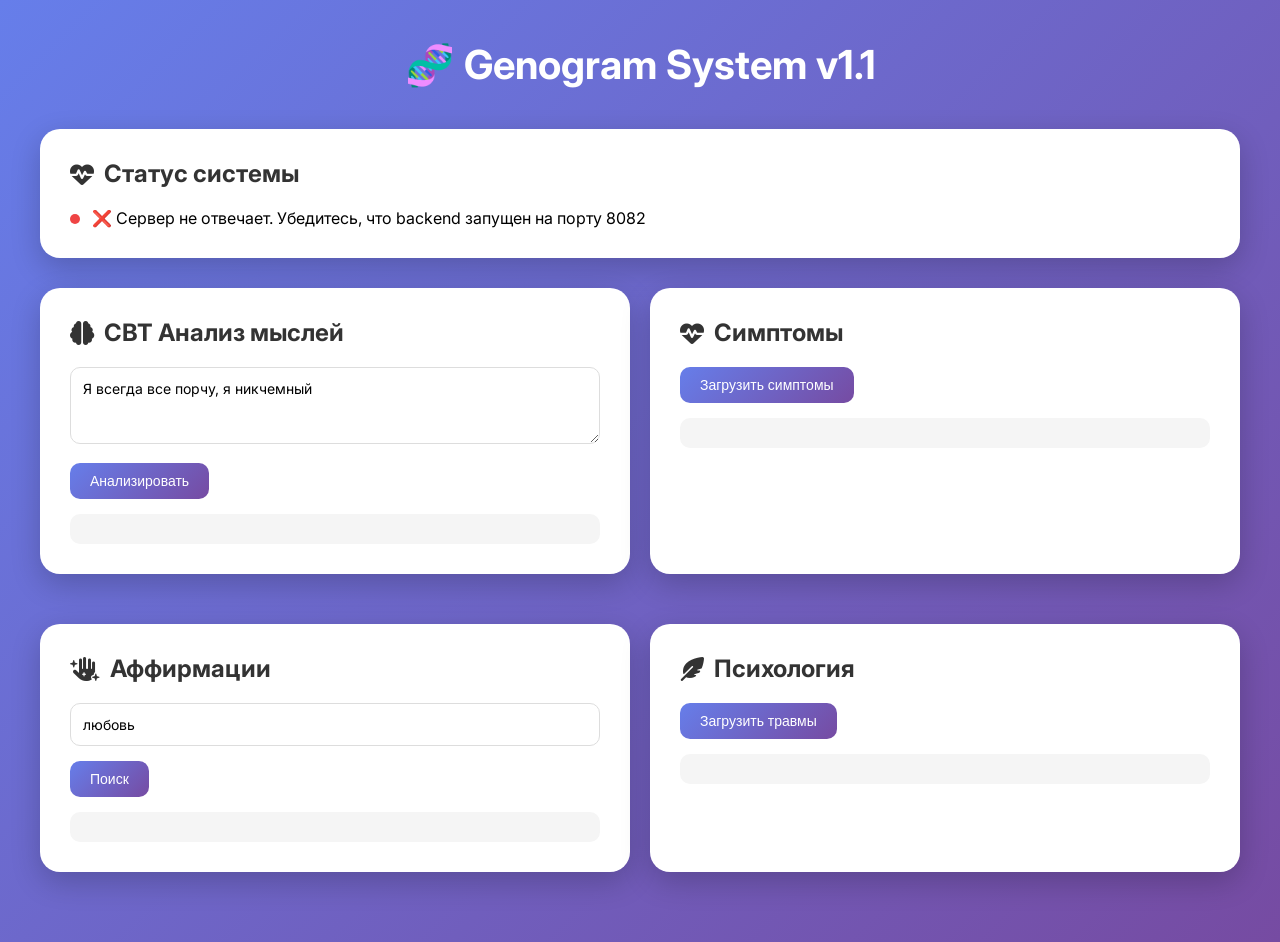
<file: frontend/index.html>
<!DOCTYPE html>
<html lang="ru">
<head>
    <meta charset="UTF-8">
    <meta name="viewport" content="width=device-width, initial-scale=1.0">
    <title>Genogram System v1.1</title>
    <link href="https://fonts.googleapis.com/css2?family=Inter:wght@300;400;500;600;700&display=swap" rel="stylesheet">
    <link rel="stylesheet" href="https://cdnjs.cloudflare.com/ajax/libs/font-awesome/6.4.0/css/all.min.css">
    <style>
        * { margin: 0; padding: 0; box-sizing: border-box; }
        body {
            font-family: 'Inter', sans-serif;
            background: linear-gradient(135deg, #667eea 0%, #764ba2 100%);
            min-height: 100vh;
            padding: 40px;
        }
        .container {
            max-width: 1200px;
            margin: 0 auto;
        }
        h1 {
            color: white;
            text-align: center;
            margin-bottom: 40px;
            font-size: 2.5rem;
        }
        .card {
            background: white;
            border-radius: 20px;
            padding: 30px;
            margin-bottom: 30px;
            box-shadow: 0 10px 30px rgba(0,0,0,0.2);
        }
        .card h2 {
            color: #333;
            margin-bottom: 20px;
            display: flex;
            align-items: center;
            gap: 10px;
        }
        textarea, input {
            width: 100%;
            padding: 12px;
            border: 1px solid #ddd;
            border-radius: 10px;
            font-family: inherit;
            font-size: 14px;
            margin-bottom: 15px;
        }
        button {
            background: linear-gradient(135deg, #667eea, #764ba2);
            color: white;
            border: none;
            padding: 10px 20px;
            border-radius: 10px;
            cursor: pointer;
            font-size: 14px;
            margin-right: 10px;
        }
        button:hover {
            transform: translateY(-2px);
            box-shadow: 0 5px 15px rgba(0,0,0,0.2);
        }
        pre {
            background: #f5f5f5;
            padding: 15px;
            border-radius: 10px;
            overflow-x: auto;
            font-size: 12px;
            margin-top: 15px;
        }
        .status {
            display: inline-block;
            width: 10px;
            height: 10px;
            border-radius: 50%;
            margin-right: 8px;
        }
        .status.online { background: #10b981; }
        .status.offline { background: #ef4444; }
        .badge {
            background: #667eea;
            color: white;
            padding: 4px 8px;
            border-radius: 20px;
            font-size: 12px;
        }
        .grid {
            display: grid;
            grid-template-columns: repeat(2, 1fr);
            gap: 20px;
        }
        @media (max-width: 768px) {
            .grid { grid-template-columns: 1fr; }
            body { padding: 20px; }
        }
    </style>
</head>
<body>
    <div class="container">
        <h1>🧬 Genogram System v1.1</h1>
        
        <div class="card">
            <h2><i class="fas fa-heartbeat"></i> Статус системы</h2>
            <div id="status">
                <span class="status offline"></span> Проверка подключения...
            </div>
        </div>
        
        <div class="grid">
            <div class="card">
                <h2><i class="fas fa-brain"></i> CBT Анализ мыслей</h2>
                <textarea id="cbt-thought" rows="3" placeholder="Введите автоматическую мысль...">Я всегда все порчу, я никчемный</textarea>
                <button onclick="analyzeCBT()">Анализировать</button>
                <pre id="cbt-result"></pre>
            </div>
            
            <div class="card">
                <h2><i class="fas fa-heartbeat"></i> Симптомы</h2>
                <button onclick="loadSymptoms()">Загрузить симптомы</button>
                <pre id="symptoms-result"></pre>
            </div>
            
            <div class="card">
                <h2><i class="fas fa-hand-sparkles"></i> Аффирмации</h2>
                <input type="text" id="affirmation-keyword" placeholder="Ключевое слово..." value="любовь">
                <button onclick="searchAffirmations()">Поиск</button>
                <pre id="affirmations-result"></pre>
            </div>
            
            <div class="card">
                <h2><i class="fas fa-feather-alt"></i> Психология</h2>
                <button onclick="loadTraumas()">Загрузить травмы</button>
                <pre id="traumas-result"></pre>
            </div>
        </div>
    </div>

    <script>
        const API_BASE = 'http://localhost:8082/api/v1';
        
        async function checkStatus() {
            try {
                const res = await fetch(`${API_BASE}/health`);
                const data = await res.json();
                document.getElementById('status').innerHTML = `
                    <span class="status online"></span> 
                    ✅ Сервер работает (${data.version})
                    <span class="badge">${data.message}</span>
                `;
            } catch(e) {
                document.getElementById('status').innerHTML = `
                    <span class="status offline"></span> 
                    ❌ Сервер не отвечает. Убедитесь, что backend запущен на порту 8082
                `;
            }
        }
        
        async function analyzeCBT() {
            const thought = document.getElementById('cbt-thought').value;
            const resultDiv = document.getElementById('cbt-result');
            resultDiv.textContent = 'Анализируем...';
            
            try {
                const res = await fetch(`${API_BASE}/cbt/analyze`, {
                    method: 'POST',
                    headers: { 'Content-Type': 'application/json' },
                    body: JSON.stringify({ thought })
                });
                const data = await res.json();
                resultDiv.textContent = JSON.stringify(data, null, 2);
            } catch(e) {
                resultDiv.textContent = '❌ Ошибка: ' + e.message;
            }
        }
        
        async function loadSymptoms() {
            const resultDiv = document.getElementById('symptoms-result');
            resultDiv.textContent = 'Загрузка...';
            
            try {
                const res = await fetch(`${API_BASE}/symptoms`);
                const data = await res.json();
                resultDiv.textContent = JSON.stringify(data, null, 2);
            } catch(e) {
                resultDiv.textContent = '❌ Ошибка: ' + e.message;
            }
        }
        
        async function searchAffirmations() {
            const keyword = document.getElementById('affirmation-keyword').value;
            const resultDiv = document.getElementById('affirmations-result');
            resultDiv.textContent = 'Поиск...';
            
            try {
                const res = await fetch(`${API_BASE}/affirmations?keyword=${encodeURIComponent(keyword)}`);
                const data = await res.json();
                resultDiv.textContent = JSON.stringify(data, null, 2);
            } catch(e) {
                resultDiv.textContent = '❌ Ошибка: ' + e.message;
            }
        }
        
        async function loadTraumas() {
            const resultDiv = document.getElementById('traumas-result');
            resultDiv.textContent = 'Загрузка...';
            
            try {
                const res = await fetch(`${API_BASE}/psychology/traumas`);
                const data = await res.json();
                resultDiv.textContent = JSON.stringify(data, null, 2);
            } catch(e) {
                resultDiv.textContent = '❌ Ошибка: ' + e.message;
            }
        }
        
        // Загружаем статус при старте
        checkStatus();
    </script>
</body>
</html>
</file>
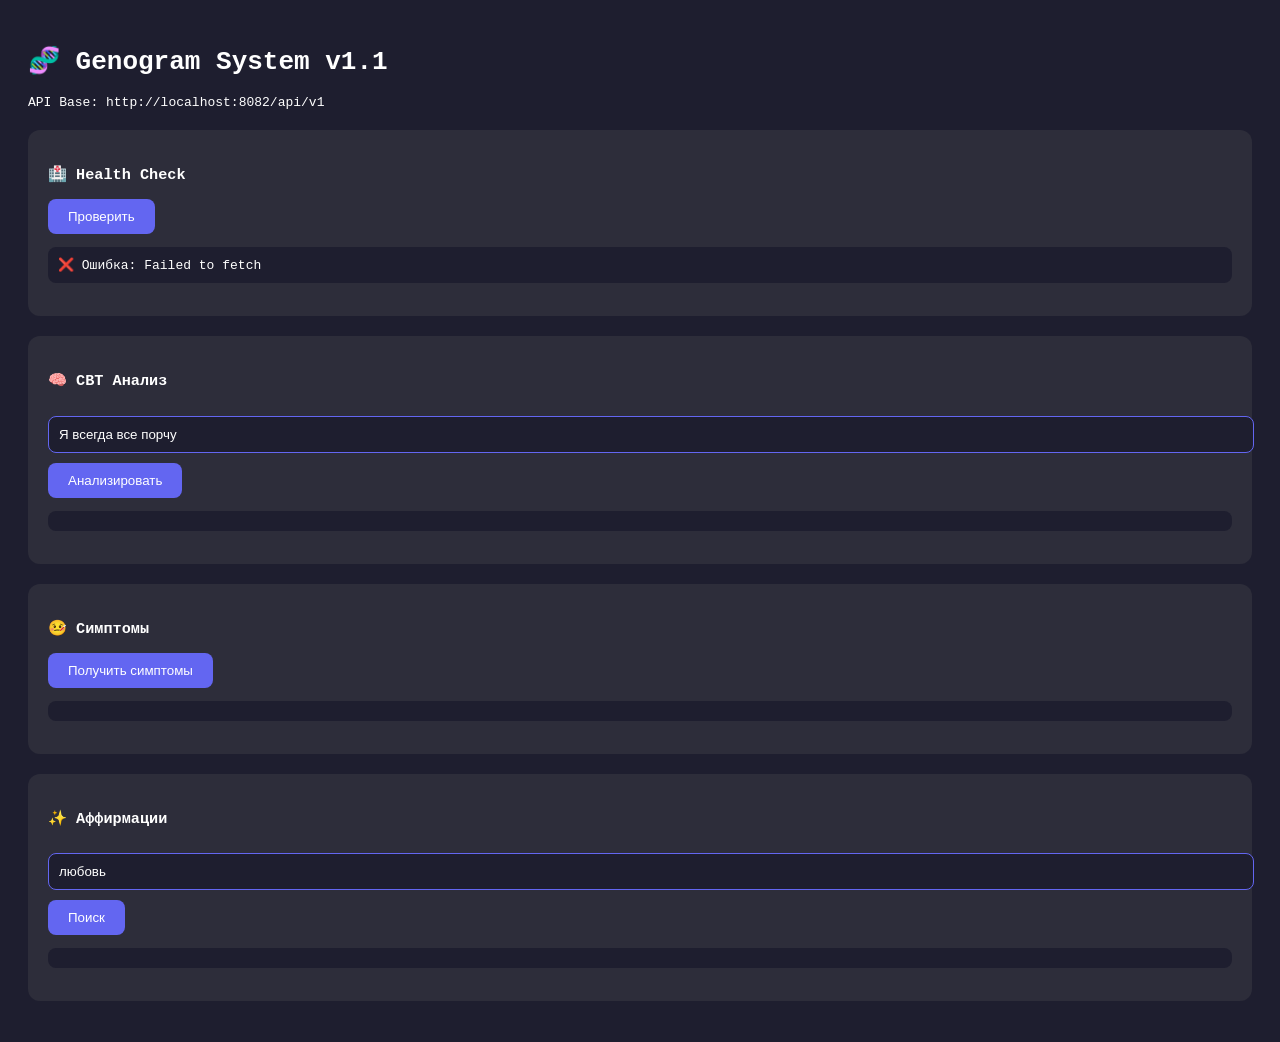
<file: frontend/test.html>
<!DOCTYPE html>
<html lang="ru">
<head>
    <meta charset="UTF-8">
    <meta name="viewport" content="width=device-width, initial-scale=1.0">
    <title>Genogram System Test</title>
    <style>
        body { font-family: monospace; padding: 20px; background: #1e1e2f; color: #fff; }
        .card { background: #2d2d3a; padding: 20px; margin: 20px 0; border-radius: 12px; }
        button { background: #6366f1; color: white; border: none; padding: 10px 20px; border-radius: 8px; cursor: pointer; }
        input, textarea { width: 100%; padding: 10px; margin: 10px 0; background: #1e1e2f; color: #fff; border: 1px solid #6366f1; border-radius: 8px; }
        pre { background: #1e1e2f; padding: 10px; border-radius: 8px; overflow-x: auto; }
        .success { color: #10b981; }
        .error { color: #ef4444; }
    </style>
</head>
<body>
    <h1>🧬 Genogram System v1.1</h1>
    <p>API Base: <span id="api-base">http://localhost:8082/api/v1</span></p>
    
    <div class="card">
        <h3>🏥 Health Check</h3>
        <button onclick="testHealth()">Проверить</button>
        <pre id="health-result"></pre>
    </div>
    
    <div class="card">
        <h3>🧠 CBT Анализ</h3>
        <input type="text" id="cbt-thought" placeholder="Введите автоматическую мысль..." value="Я всегда все порчу">
        <button onclick="testCBT()">Анализировать</button>
        <pre id="cbt-result"></pre>
    </div>
    
    <div class="card">
        <h3>🤒 Симптомы</h3>
        <button onclick="testSymptoms()">Получить симптомы</button>
        <pre id="symptoms-result"></pre>
    </div>
    
    <div class="card">
        <h3>✨ Аффирмации</h3>
        <input type="text" id="affirmation-keyword" placeholder="Ключевое слово..." value="любовь">
        <button onclick="testAffirmations()">Поиск</button>
        <pre id="affirmations-result"></pre>
    </div>

    <script>
        const API_BASE = 'http://localhost:8082/api/v1';
        
        async function testHealth() {
            try {
                const res = await fetch(`${API_BASE}/health`);
                const data = await res.json();
                document.getElementById('health-result').innerHTML = JSON.stringify(data, null, 2);
            } catch(e) {
                document.getElementById('health-result').innerHTML = '❌ Ошибка: ' + e.message;
            }
        }
        
        async function testCBT() {
            const thought = document.getElementById('cbt-thought').value;
            try {
                const res = await fetch(`${API_BASE}/cbt/analyze`, {
                    method: 'POST',
                    headers: { 'Content-Type': 'application/json' },
                    body: JSON.stringify({ thought })
                });
                const data = await res.json();
                document.getElementById('cbt-result').innerHTML = JSON.stringify(data, null, 2);
            } catch(e) {
                document.getElementById('cbt-result').innerHTML = '❌ Ошибка: ' + e.message;
            }
        }
        
        async function testSymptoms() {
            try {
                const res = await fetch(`${API_BASE}/symptoms`);
                const data = await res.json();
                document.getElementById('symptoms-result').innerHTML = JSON.stringify(data, null, 2);
            } catch(e) {
                document.getElementById('symptoms-result').innerHTML = '❌ Ошибка: ' + e.message;
            }
        }
        
        async function testAffirmations() {
            const keyword = document.getElementById('affirmation-keyword').value;
            try {
                const res = await fetch(`${API_BASE}/affirmations?keyword=${encodeURIComponent(keyword)}`);
                const data = await res.json();
                document.getElementById('affirmations-result').innerHTML = JSON.stringify(data, null, 2);
            } catch(e) {
                document.getElementById('affirmations-result').innerHTML = '❌ Ошибка: ' + e.message;
            }
        }
        
        // Автоматический тест при загрузке
        testHealth();
    </script>
</body>
</html>
</file>
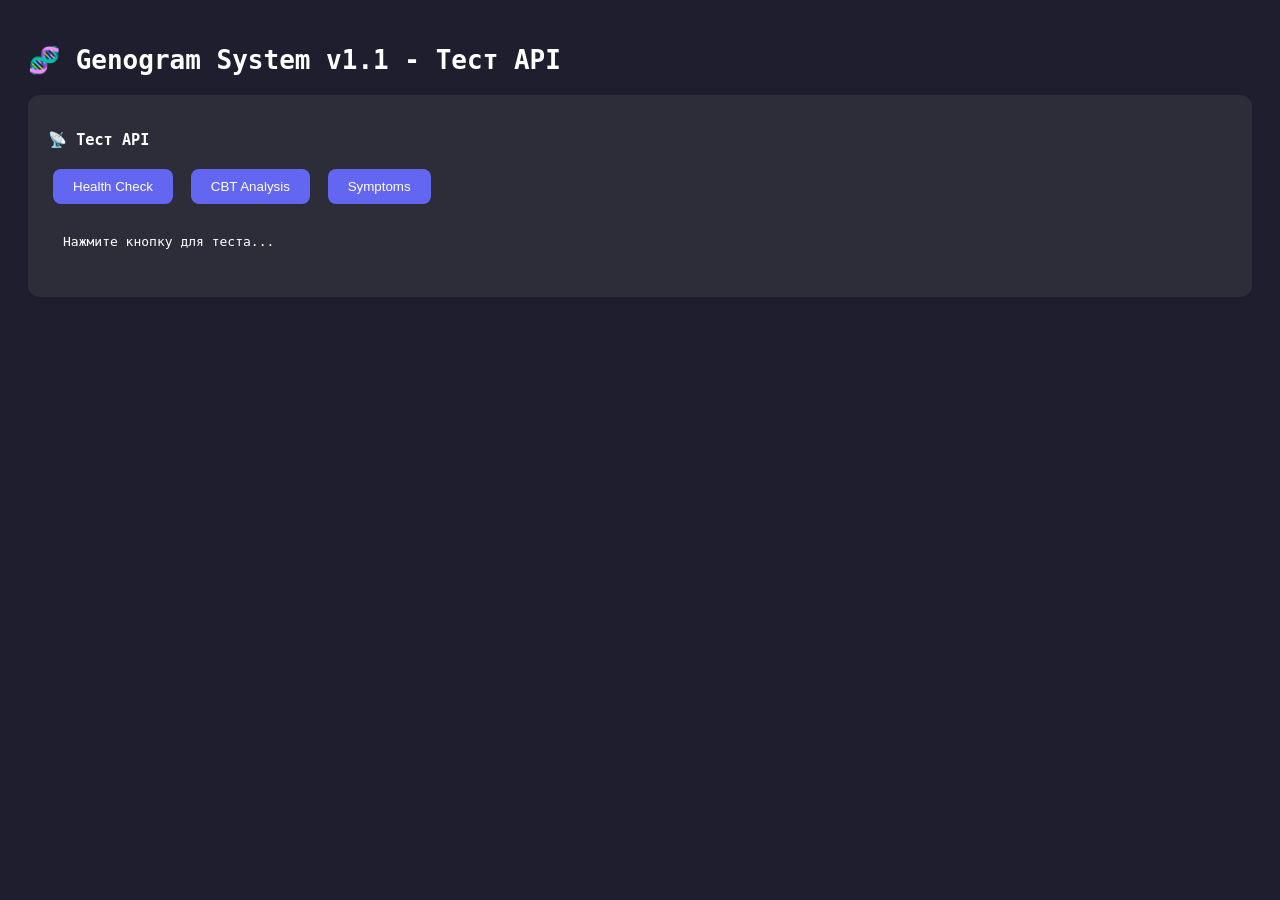
<file: frontend/test_cors.html>
<!DOCTYPE html>
<html lang="ru">
<head>
    <meta charset="UTF-8">
    <meta name="viewport" content="width=device-width, initial-scale=1.0">
    <title>Genogram Test</title>
    <style>
        body { font-family: monospace; padding: 20px; background: #1e1e2f; color: #fff; }
        button { background: #6366f1; color: white; border: none; padding: 10px 20px; border-radius: 8px; cursor: pointer; margin: 5px; }
        pre { background: #2d2d3a; padding: 15px; border-radius: 8px; overflow-x: auto; margin-top: 10px; }
        .success { color: #10b981; }
        .error { color: #ef4444; }
        .card { background: #2d2d3a; padding: 20px; margin: 20px 0; border-radius: 12px; }
    </style>
</head>
<body>
    <h1>🧬 Genogram System v1.1 - Тест API</h1>
    <div class="card">
        <h3>📡 Тест API</h3>
        <button onclick="testHealth()">Health Check</button>
        <button onclick="testCBT()">CBT Analysis</button>
        <button onclick="testSymptoms()">Symptoms</button>
        <pre id="result">Нажмите кнопку для теста...</pre>
    </div>
    <script>
        const API_URL = 'http://localhost:8082/api/v1';
        
        async function testHealth() {
            const resultDiv = document.getElementById('result');
            resultDiv.textContent = '⏳ Запрос...';
            try {
                const response = await fetch(`${API_URL}/health`);
                const data = await response.json();
                resultDiv.innerHTML = `<span class="success">✅ Успешно!</span>\n${JSON.stringify(data, null, 2)}`;
            } catch (error) {
                resultDiv.innerHTML = `<span class="error">❌ Ошибка: ${error.message}</span>`;
            }
        }
        
        async function testCBT() {
            const resultDiv = document.getElementById('result');
            resultDiv.textContent = '⏳ Анализ мысли...';
            try {
                const response = await fetch(`${API_URL}/cbt/analyze`, {
                    method: 'POST',
                    headers: { 'Content-Type': 'application/json' },
                    body: JSON.stringify({ thought: 'Я всегда все порчу, я никчемный' })
                });
                const data = await response.json();
                resultDiv.innerHTML = `<span class="success">✅ Успешно!</span>\n${JSON.stringify(data, null, 2)}`;
            } catch (error) {
                resultDiv.innerHTML = `<span class="error">❌ Ошибка: ${error.message}</span>`;
            }
        }
        
        async function testSymptoms() {
            const resultDiv = document.getElementById('result');
            resultDiv.textContent = '⏳ Загрузка симптомов...';
            try {
                const response = await fetch(`${API_URL}/symptoms`);
                const data = await response.json();
                resultDiv.innerHTML = `<span class="success">✅ Успешно!</span>\n${JSON.stringify(data.slice(0, 3), null, 2)}...`;
            } catch (error) {
                resultDiv.innerHTML = `<span class="error">❌ Ошибка: ${error.message}</span>`;
            }
        }
    </script>
</body>
</html>
</file>
